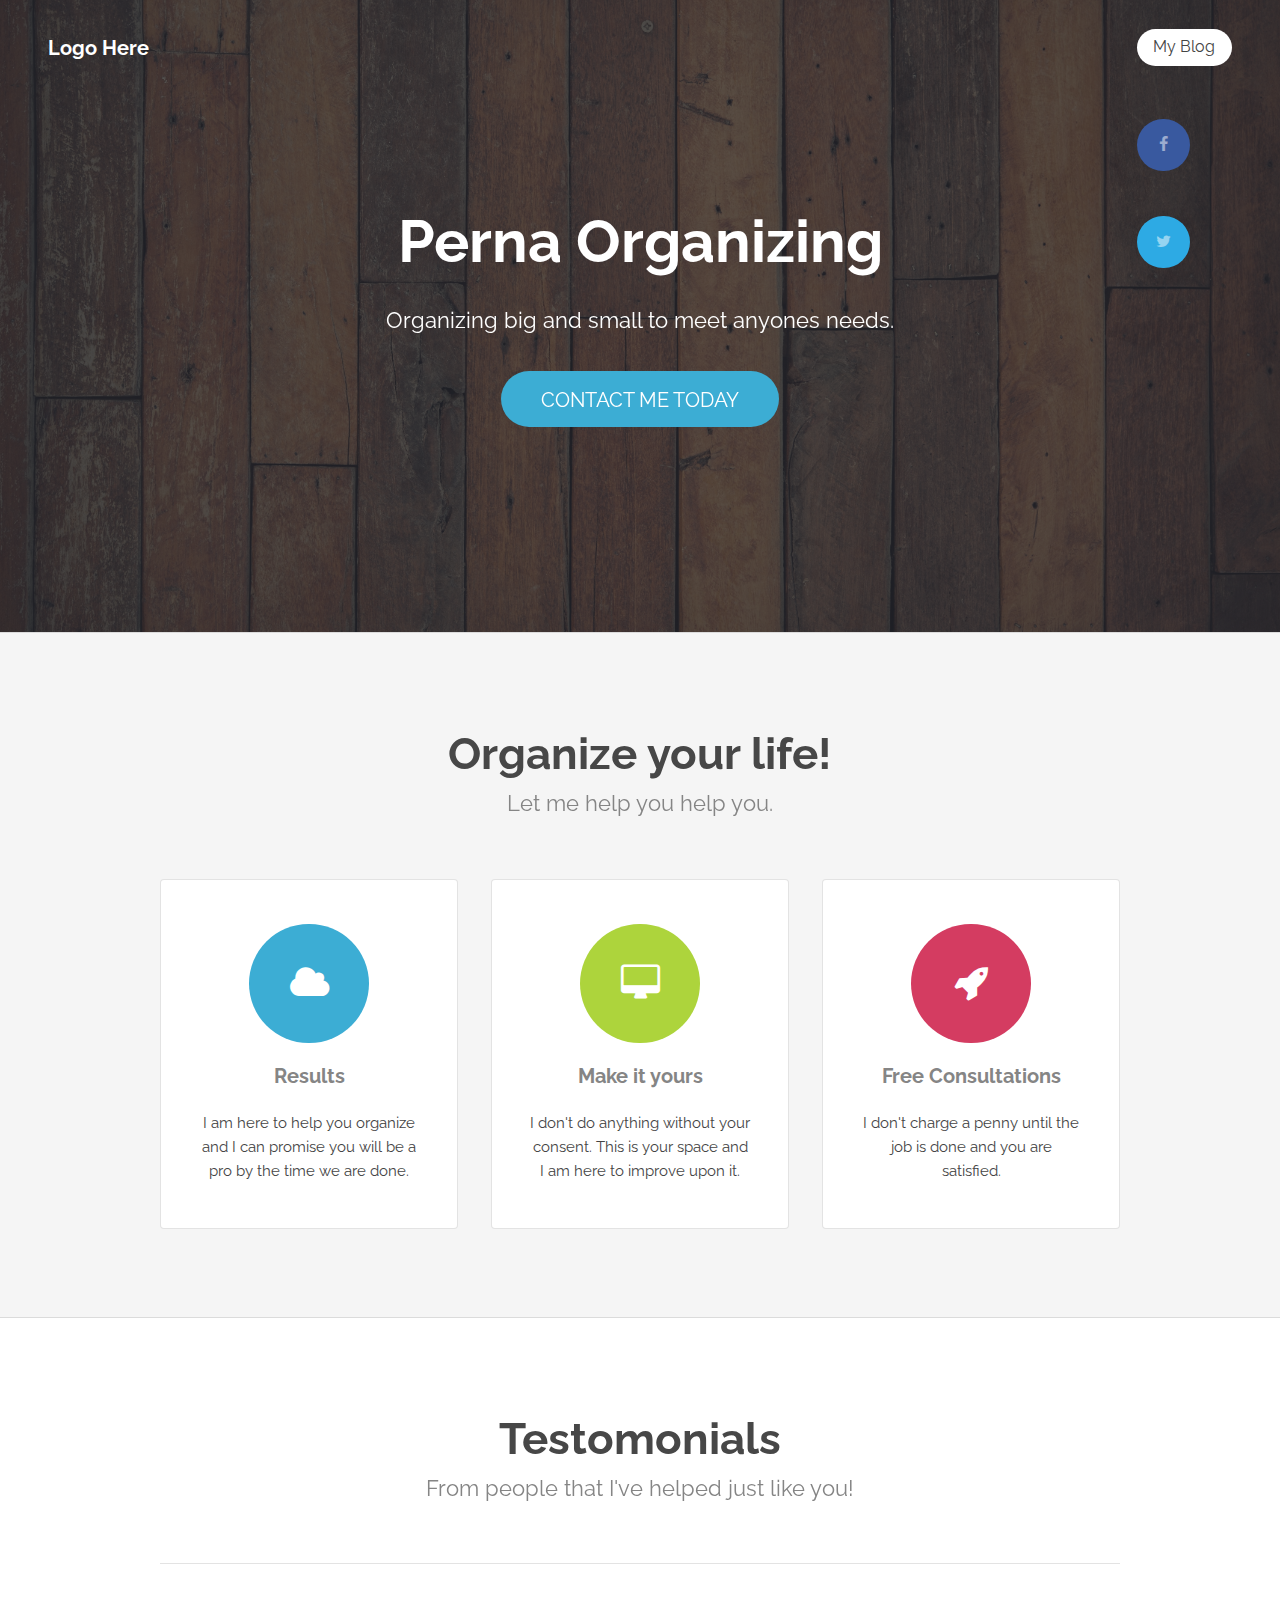
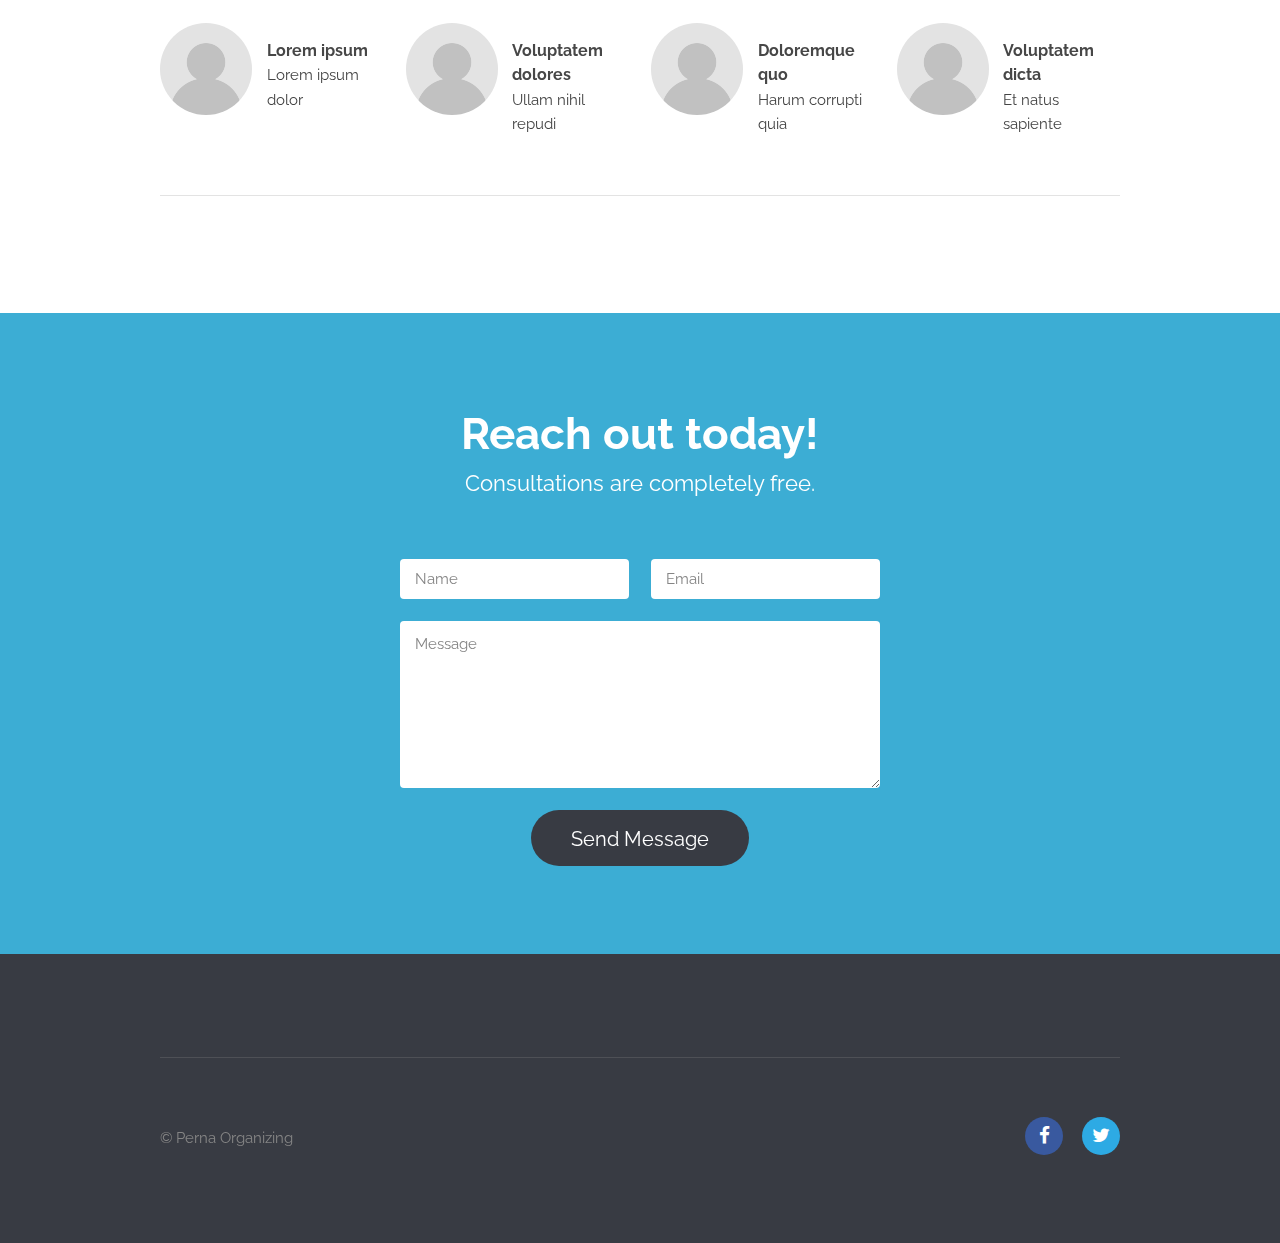
<file: index.html>
<!DOCTYPE html>
<!--
	Transit by TEMPLATED
	templated.co @templatedco
	Released for free under the Creative Commons Attribution 3.0 license (templated.co/license)
-->
<html lang="en">
	<head>
		<meta charset="UTF-8">
		<title>Perna Organizing</title>
		<meta http-equiv="content-type" content="text/html; charset=utf-8" />
		<meta name="description" content="" />
		<meta name="keywords" content="" />
		<!--[if lte IE 8]><script src="js/html5shiv.js"></script><![endif]-->
		<script src="js/jquery.min.js"></script>
		<script src="js/skel.min.js"></script>
		<script src="js/skel-layers.min.js"></script>
		<script src="js/init.js"></script>
		<noscript>
			<link rel="stylesheet" href="css/skel.css" />
			<link rel="stylesheet" href="css/style.css" />
			<link rel="stylesheet" href="css/style-xlarge.css" />
		</noscript>
	</head>
	<body class="landing">

		<!-- Header -->
			<header id="header">
				<h1><a href="index.html">Logo Here</a></h1>
				<nav id="nav">
					<ul>
						<li><a href="#" class="button special">My Blog</a></li>
					</ul>
					<ul>
						<li>
							<a class="icon rounded fa-facebook"><span class="label">Facebook</span></a>
						</li>
					</ul>
					<ul>
						<li>
							<a class="icon rounded fa-twitter"><span class="label">Twitter</span></a>
						</li>
					</ul>

				</nav>
			</header>

		<!-- Banner -->
			<section id="banner">
				<h2>Perna Organizing</h2>
				<p>Organizing big and small to meet anyones needs.</p>
				<ul class="actions">
					<li>
						<a href="#" class="button big">CONTACT ME TODAY</a>
					</li>
				</ul>
			</section>

		<!-- One -->
			<section id="one" class="wrapper style1 special">
				<div class="container">
					<header class="major">
						<h2>Organize your life!</h2>
						<p>Let me help you help you.</p>
					</header>
					<div class="row 150%">
						<div class="4u 12u$(medium)">
							<section class="box">
								<i class="icon big rounded color1 fa-cloud"></i>
								<h3>Results</h3>
								<p>I am here to help you organize and I can promise you will be a pro by the time we are done.</p>
							</section>
						</div>
						<div class="4u 12u$(medium)">
							<section class="box">
								<i class="icon big rounded color9 fa-desktop"></i>
								<h3>Make it yours</h3>
								<p>I don't do anything without your consent. This is your space and I am here to improve upon it.</p>
							</section>
						</div>
						<div class="4u$ 12u$(medium)">
							<section class="box">
								<i class="icon big rounded color6 fa-rocket"></i>
								<h3>Free Consultations</h3>
								<p>I don't charge a penny until the job is done and you are satisfied.</p>
							</section>
						</div>
					</div>
				</div>
			</section>

		<!-- Two -->
			<section id="two" class="wrapper style2 special">
				<div class="container">
					<header class="major">
						<h2>Testomonials</h2>
						<p>From people that I've helped just like you!</p>
					</header>
					<section class="profiles">
						<div class="row">
							<section class="3u 6u(medium) 12u$(xsmall) profile">
								<img src="images/profile_placeholder.gif" alt="" />
								<h4>Lorem ipsum</h4>
								<p>Lorem ipsum dolor</p>
							</section>
							<section class="3u 6u$(medium) 12u$(xsmall) profile">
								<img src="images/profile_placeholder.gif" alt="" />
								<h4>Voluptatem dolores</h4>
								<p>Ullam nihil repudi</p>
							</section>
							<section class="3u 6u(medium) 12u$(xsmall) profile">
								<img src="images/profile_placeholder.gif" alt="" />
								<h4>Doloremque quo</h4>
								<p>Harum corrupti quia</p>
							</section>
							<section class="3u$ 6u$(medium) 12u$(xsmall) profile">
								<img src="images/profile_placeholder.gif" alt="" />
								<h4>Voluptatem dicta</h4>
								<p>Et natus sapiente</p>
							</section>
						</div>
					</section>
				</div>
			</section>

		<!-- Three -->
			<section id="three" class="wrapper style3 special">
				<div class="container">
					<header class="major">
						<h2>Reach out today!</h2>
						<p>Consultations are completely free.</p>
					</header>
				</div>
				<div class="container 50%">
					<form action="#" method="post">
						<div class="row uniform">
							<div class="6u 12u$(small)">
								<input name="name" id="name" value="" placeholder="Name" type="text">
							</div>
							<div class="6u$ 12u$(small)">
								<input name="email" id="email" value="" placeholder="Email" type="email">
							</div>
							<div class="12u$">
								<textarea name="message" id="message" placeholder="Message" rows="6"></textarea>
							</div>
							<div class="12u$">
								<ul class="actions">
									<li><input value="Send Message" class="special big" type="submit"></li>
								</ul>
							</div>
						</div>
					</form>
				</div>
			</section>

		<!-- Footer -->
			<footer id="footer">
				<div class="container">
					<section class="links">
					</section>
					<div class="row">
						<div class="8u 12u$(medium)">
							<ul class="copyright">
								<li>&copy; Perna Organizing</li>
							</ul>
						</div>
						<div class="4u$ 12u$(medium)">
							<ul class="icons">
								<li>
									<a class="icon rounded fa-facebook"><span class="label">Facebook</span></a>
								</li>
								<li>
									<a class="icon rounded fa-twitter"><span class="label">Twitter</span></a>
								</li>
							</ul>
						</div>
					</div>
				</div>
			</footer>

	</body>
</html>
</file>
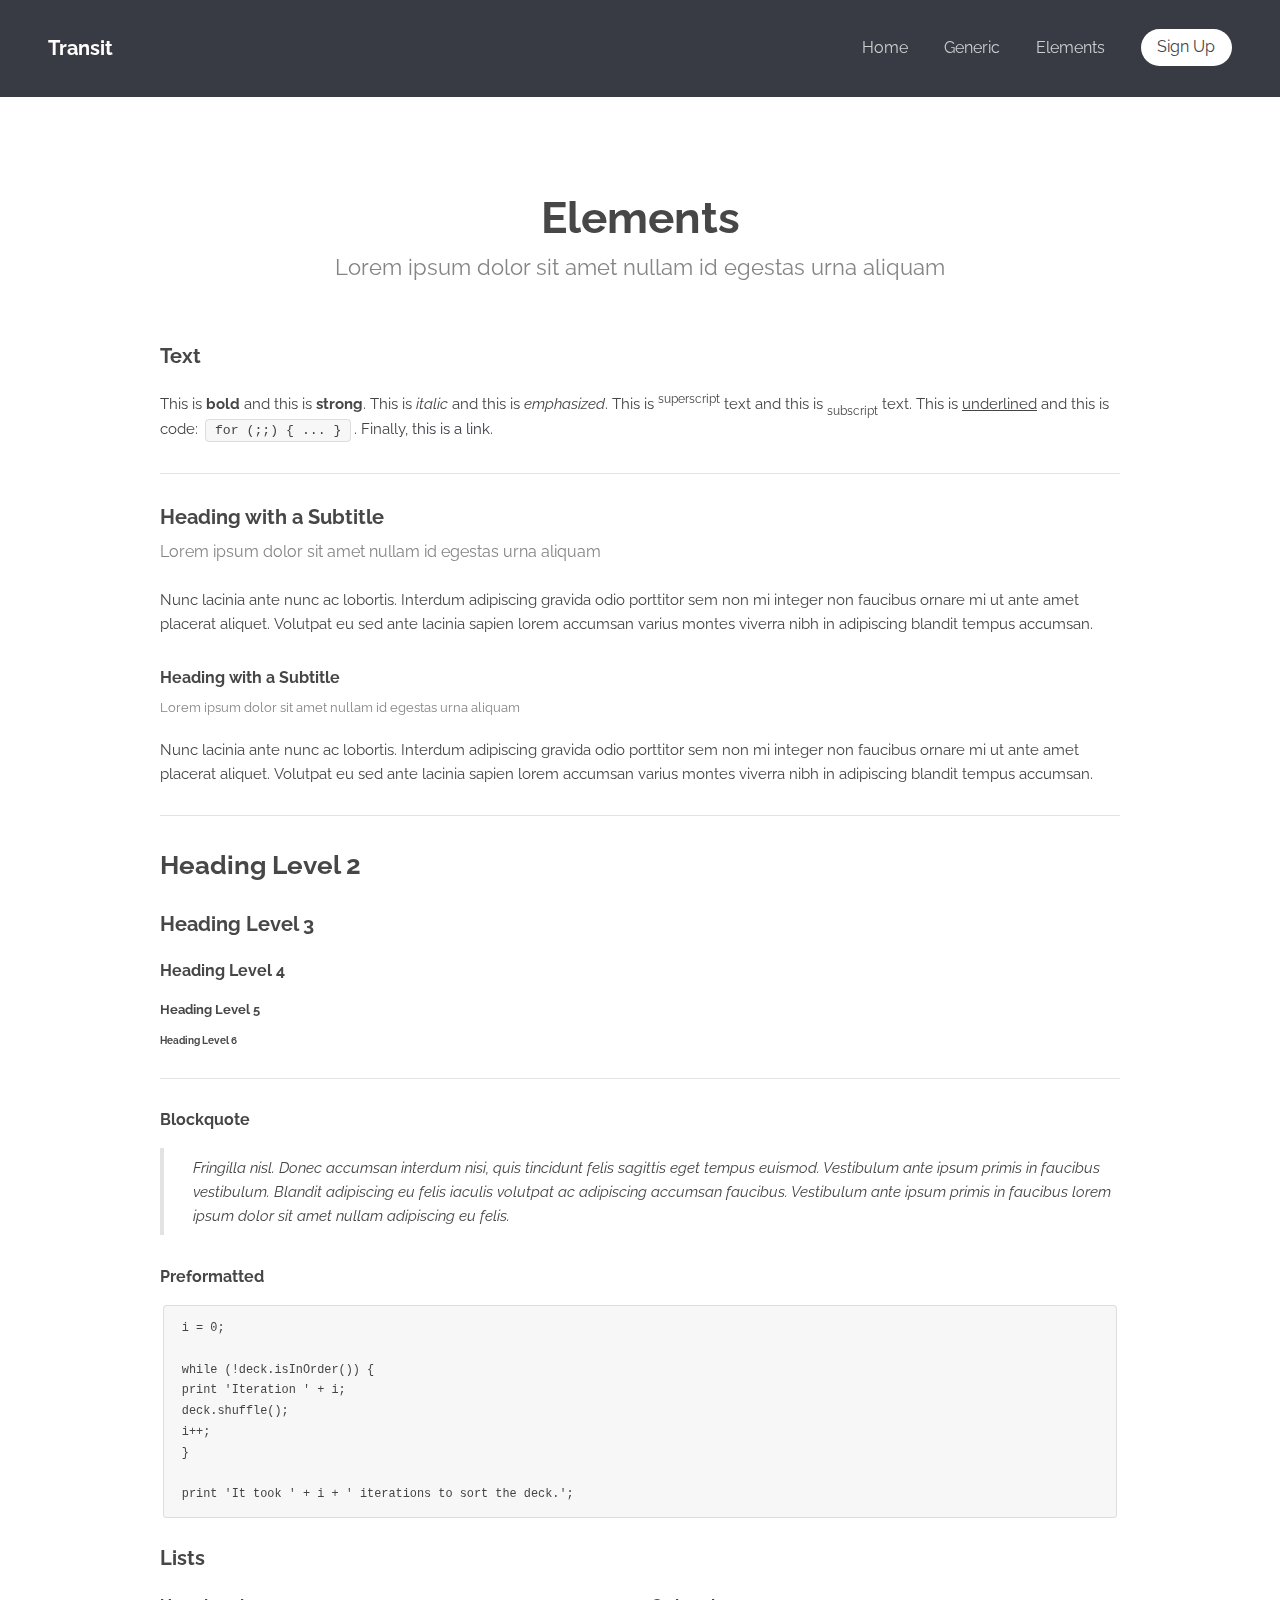
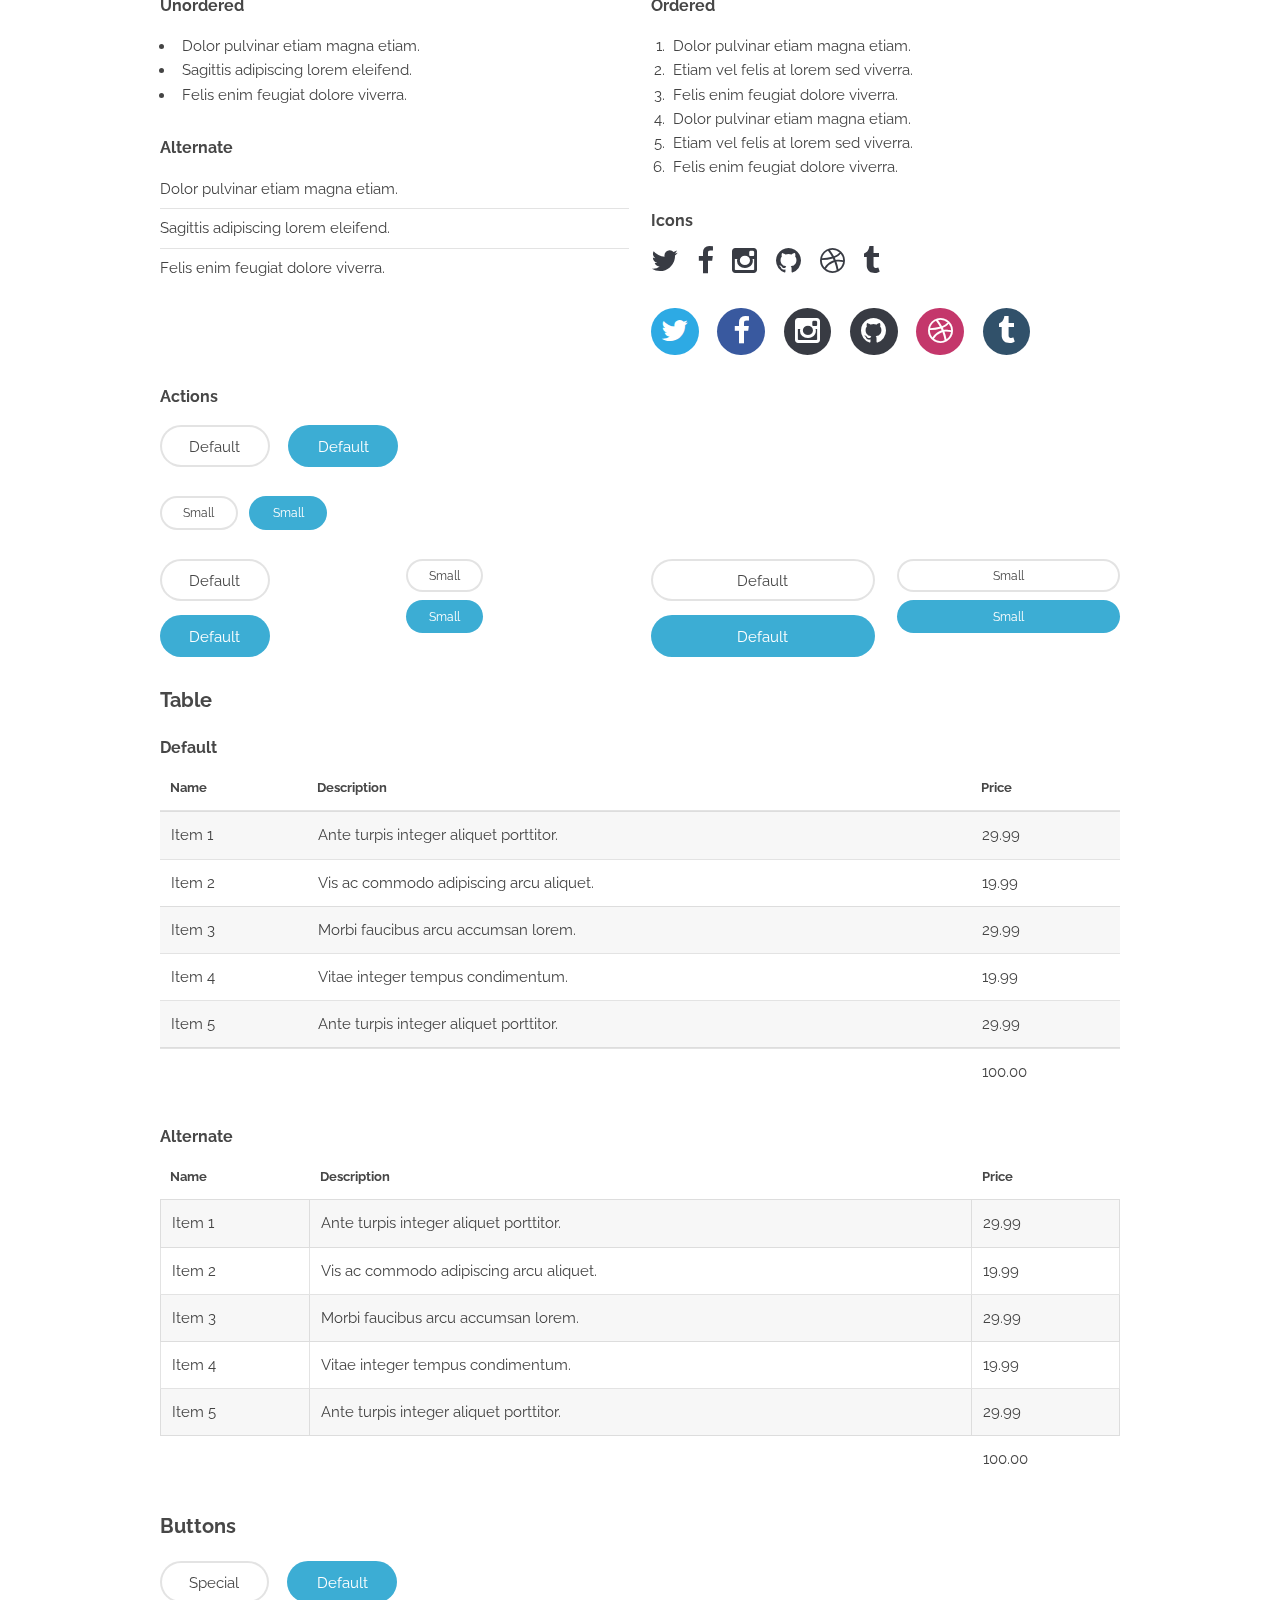
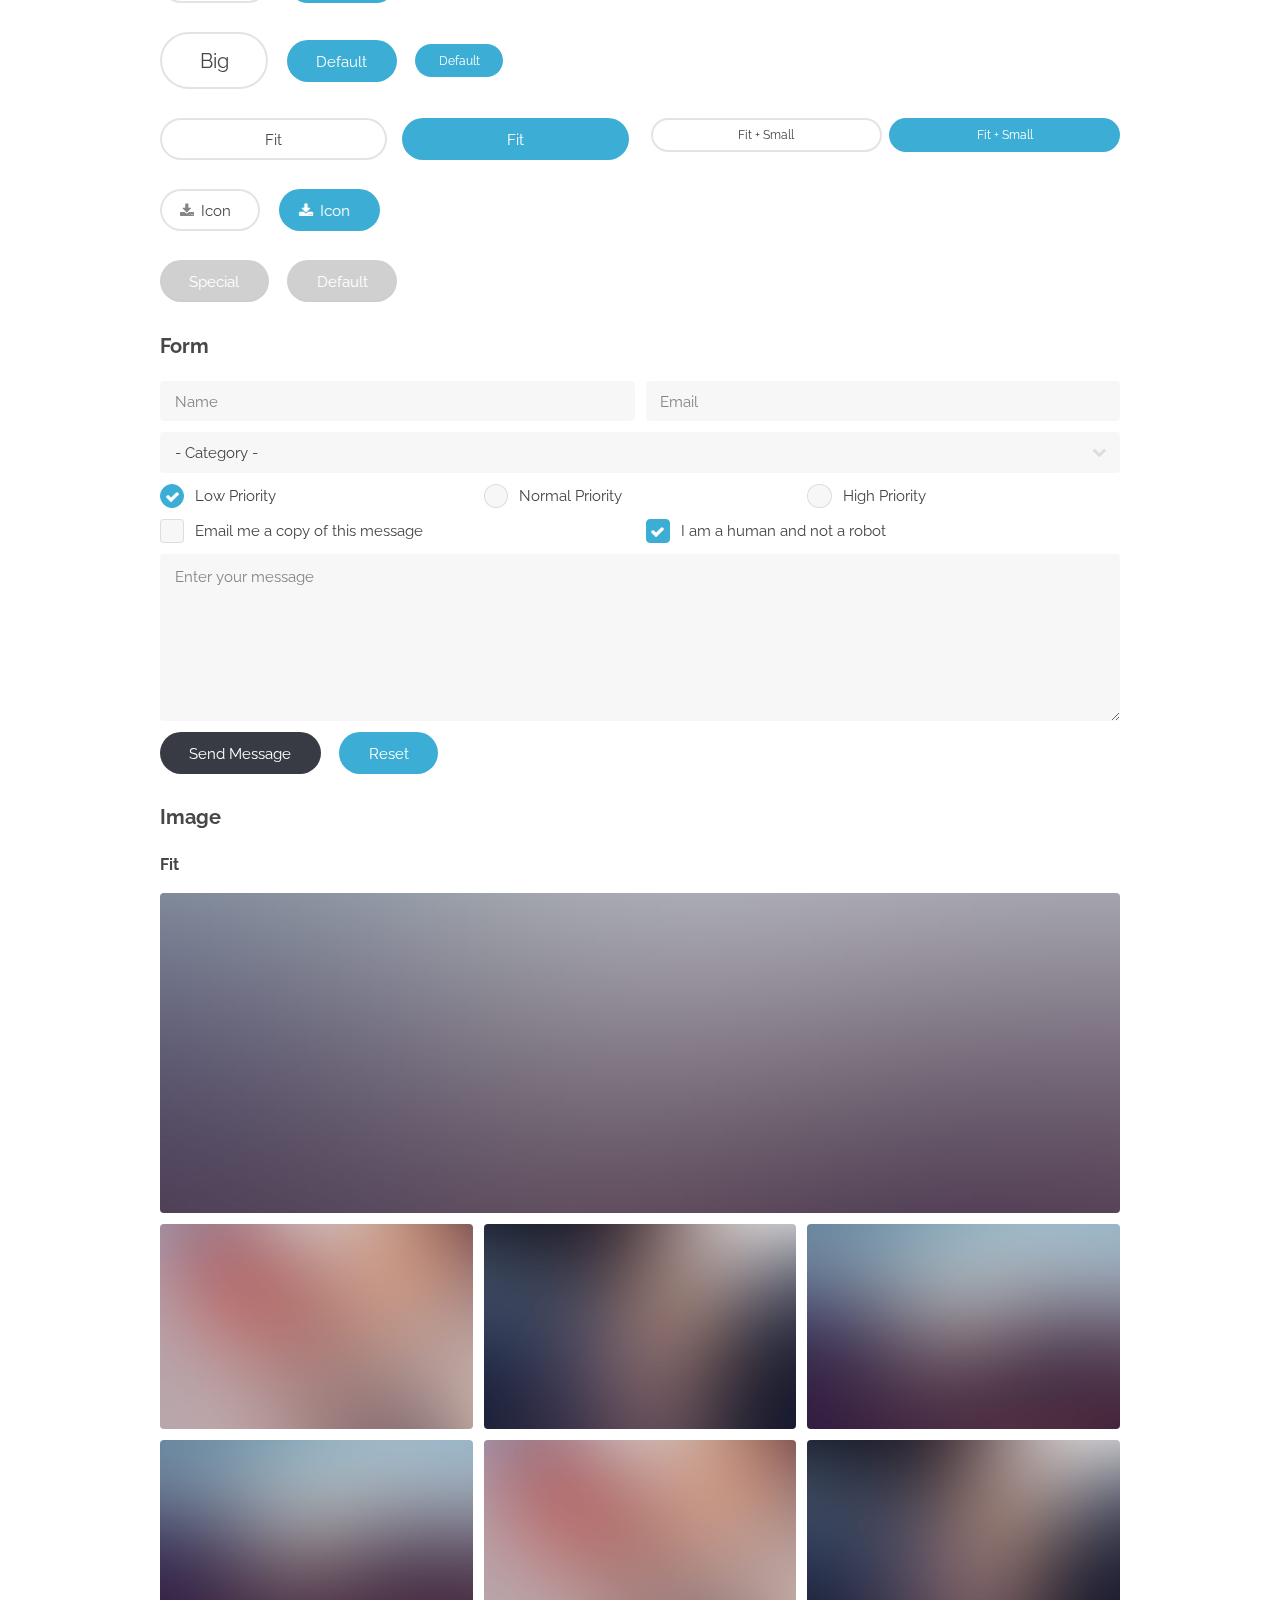
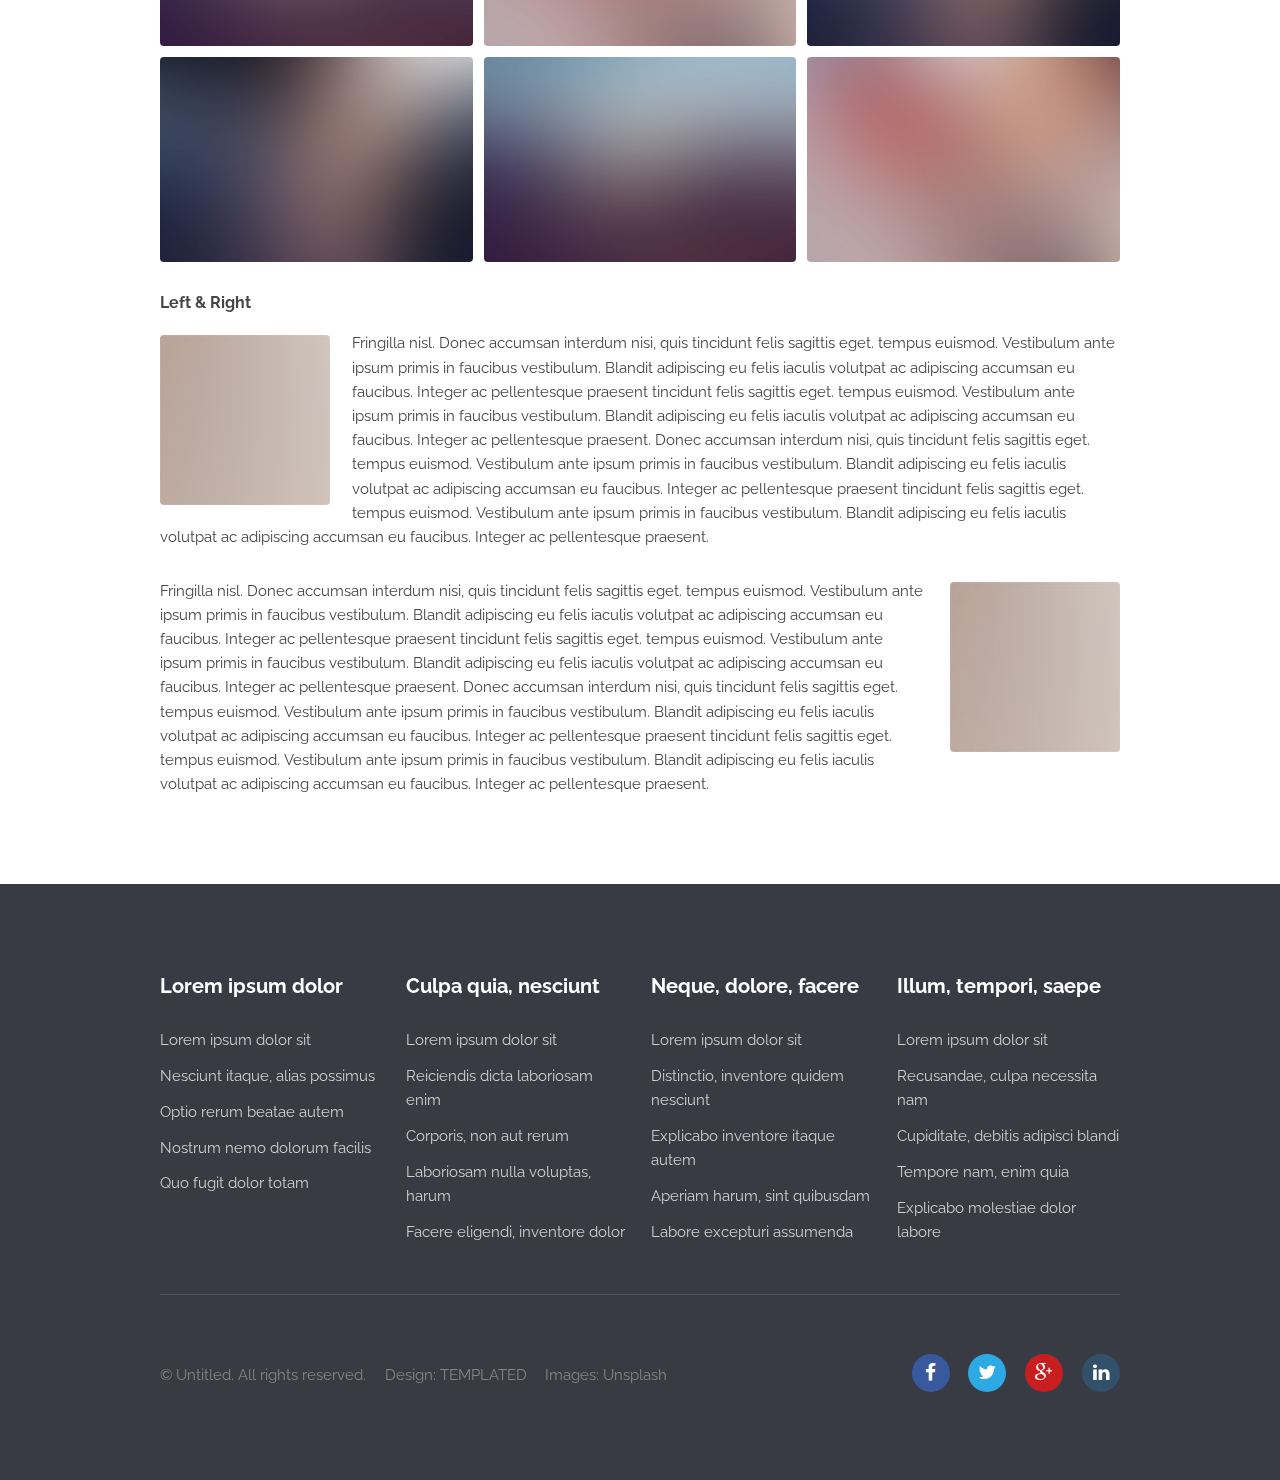
<file: elements.html>
<!DOCTYPE html>
<!--
	Transit by TEMPLATED
	templated.co @templatedco
	Released for free under the Creative Commons Attribution 3.0 license (templated.co/license)
-->
<html lang="en">
	<head>
		<meta charset="UTF-8">
		<title>Elements - Transit by TEMPLATED</title>
		<meta http-equiv="content-type" content="text/html; charset=utf-8" />
		<meta name="description" content="" />
		<meta name="keywords" content="" />
		<!--[if lte IE 8]><script src="js/html5shiv.js"></script><![endif]-->
		<script src="js/jquery.min.js"></script>
		<script src="js/skel.min.js"></script>
		<script src="js/skel-layers.min.js"></script>
		<script src="js/init.js"></script>
		<noscript>
			<link rel="stylesheet" href="css/skel.css" />
			<link rel="stylesheet" href="css/style.css" />
			<link rel="stylesheet" href="css/style-xlarge.css" />
		</noscript>
	</head>
	<body>

		<!-- Header -->
			<header id="header">
				<h1><a href="index.html">Transit</a></h1>
				<nav id="nav">
					<ul>
						<li><a href="index.html">Home</a></li>
						<li><a href="generic.html">Generic</a></li>
						<li><a href="elements.html">Elements</a></li>
						<li><a href="#" class="button special">Sign Up</a></li>
					</ul>
				</nav>
			</header>

		<!-- Main -->
			<section id="main" class="wrapper">
				<div class="container">

					<header class="major">
						<h2>Elements</h2>
						<p>Lorem ipsum dolor sit amet nullam id egestas urna aliquam</p>
					</header>

					<!-- Text -->
						<section>
							<h3>Text</h3>
							<p>This is <b>bold</b> and this is <strong>strong</strong>. This is <i>italic</i> and this is <em>emphasized</em>.
							This is <sup>superscript</sup> text and this is <sub>subscript</sub> text.
							This is <u>underlined</u> and this is code: <code>for (;;) { ... }</code>. Finally, <a href="#">this is a link</a>.</p>

							<hr />

							<header>
								<h3>Heading with a Subtitle</h3>
								<p>Lorem ipsum dolor sit amet nullam id egestas urna aliquam</p>
							</header>
							<p>Nunc lacinia ante nunc ac lobortis. Interdum adipiscing gravida odio porttitor sem non mi integer non faucibus ornare mi ut ante amet placerat aliquet. Volutpat eu sed ante lacinia sapien lorem accumsan varius montes viverra nibh in adipiscing blandit tempus accumsan.</p>
							<header>
								<h4>Heading with a Subtitle</h4>
								<p>Lorem ipsum dolor sit amet nullam id egestas urna aliquam</p>
							</header>
							<p>Nunc lacinia ante nunc ac lobortis. Interdum adipiscing gravida odio porttitor sem non mi integer non faucibus ornare mi ut ante amet placerat aliquet. Volutpat eu sed ante lacinia sapien lorem accumsan varius montes viverra nibh in adipiscing blandit tempus accumsan.</p>

							<hr />

							<h2>Heading Level 2</h2>
							<h3>Heading Level 3</h3>
							<h4>Heading Level 4</h4>
							<h5>Heading Level 5</h5>
							<h6>Heading Level 6</h6>

							<hr />

							<h4>Blockquote</h4>
							<blockquote>Fringilla nisl. Donec accumsan interdum nisi, quis tincidunt felis sagittis eget tempus euismod. Vestibulum ante ipsum primis in faucibus vestibulum. Blandit adipiscing eu felis iaculis volutpat ac adipiscing accumsan faucibus. Vestibulum ante ipsum primis in faucibus lorem ipsum dolor sit amet nullam adipiscing eu felis.</blockquote>

							<h4>Preformatted</h4>
							<pre><code>i = 0;

while (!deck.isInOrder()) {
print 'Iteration ' + i;
deck.shuffle();
i++;
}

print 'It took ' + i + ' iterations to sort the deck.';</code></pre>
						</section>

					<!-- Lists -->
						<section>
							<h3>Lists</h3>
							<div class="row">
								<div class="6u 12u(3)">

									<h4>Unordered</h4>
									<ul>
										<li>Dolor pulvinar etiam magna etiam.</li>
										<li>Sagittis adipiscing lorem eleifend.</li>
										<li>Felis enim feugiat dolore viverra.</li>
									</ul>

									<h4>Alternate</h4>
									<ul class="alt">
										<li>Dolor pulvinar etiam magna etiam.</li>
										<li>Sagittis adipiscing lorem eleifend.</li>
										<li>Felis enim feugiat dolore viverra.</li>
									</ul>

								</div>
								<div class="6u 12u(3)">

									<h4>Ordered</h4>
									<ol>
										<li>Dolor pulvinar etiam magna etiam.</li>
										<li>Etiam vel felis at lorem sed viverra.</li>
										<li>Felis enim feugiat dolore viverra.</li>
										<li>Dolor pulvinar etiam magna etiam.</li>
										<li>Etiam vel felis at lorem sed viverra.</li>
										<li>Felis enim feugiat dolore viverra.</li>
									</ol>

									<h4>Icons</h4>
									<ul class="icons">
										<li><a href="#" class="icon fa-twitter"><span class="label">Twitter</span></a></li>
										<li><a href="#" class="icon fa-facebook"><span class="label">Facebook</span></a></li>
										<li><a href="#" class="icon fa-instagram"><span class="label">Instagram</span></a></li>
										<li><a href="#" class="icon fa-github"><span class="label">Github</span></a></li>
										<li><a href="#" class="icon fa-dribbble"><span class="label">Dribbble</span></a></li>
										<li><a href="#" class="icon fa-tumblr"><span class="label">Tumblr</span></a></li>
									</ul>
									<ul class="icons">
										<li><a href="#" class="icon rounded fa-twitter"><span class="label">Twitter</span></a></li>
										<li><a href="#" class="icon rounded fa-facebook"><span class="label">Facebook</span></a></li>
										<li><a href="#" class="icon rounded fa-instagram"><span class="label">Instagram</span></a></li>
										<li><a href="#" class="icon rounded fa-github"><span class="label">Github</span></a></li>
										<li><a href="#" class="icon rounded fa-dribbble"><span class="label">Dribbble</span></a></li>
										<li><a href="#" class="icon rounded fa-tumblr"><span class="label">Tumblr</span></a></li>
									</ul>

								</div>
							</div>

							<h4>Actions</h4>
							<ul class="actions">
								<li><a href="#" class="button alt">Default</a></li>
								<li><a href="#" class="button">Default</a></li>
							</ul>
							<ul class="actions small">
								<li><a href="#" class="button alt small">Small</a></li>
								<li><a href="#" class="button small">Small</a></li>
							</ul>
							<div class="row">
								<div class="3u 6u(2) 12u$(3)">
									<ul class="actions vertical">
										<li><a href="#" class="button alt">Default</a></li>
										<li><a href="#" class="button">Default</a></li>
									</ul>
								</div>
								<div class="3u 6u$(2) 12u$(3)">
									<ul class="actions vertical small">
										<li><a href="#" class="button alt small">Small</a></li>
										<li><a href="#" class="button small">Small</a></li>
									</ul>
								</div>
								<div class="3u 6u(2) 12u$(3)">
									<ul class="actions vertical">
										<li><a href="#" class="button alt fit">Default</a></li>
										<li><a href="#" class="button fit">Default</a></li>
									</ul>
								</div>
								<div class="3u 6u$(2) 12u$(3)">
									<ul class="actions vertical small">
										<li><a href="#" class="button alt small fit">Small</a></li>
										<li><a href="#" class="button small fit">Small</a></li>
									</ul>
								</div>
							</div>
						</section>

					<!-- Table -->
						<section>
							<h3>Table</h3>
							<h4>Default</h4>
							<div class="table-wrapper">
								<table>
									<thead>
										<tr>
											<th>Name</th>
											<th>Description</th>
											<th>Price</th>
										</tr>
									</thead>
									<tbody>
										<tr>
											<td>Item 1</td>
											<td>Ante turpis integer aliquet porttitor.</td>
											<td>29.99</td>
										</tr>
										<tr>
											<td>Item 2</td>
											<td>Vis ac commodo adipiscing arcu aliquet.</td>
											<td>19.99</td>
										</tr>
										<tr>
											<td>Item 3</td>
											<td> Morbi faucibus arcu accumsan lorem.</td>
											<td>29.99</td>
										</tr>
										<tr>
											<td>Item 4</td>
											<td>Vitae integer tempus condimentum.</td>
											<td>19.99</td>
										</tr>
										<tr>
											<td>Item 5</td>
											<td>Ante turpis integer aliquet porttitor.</td>
											<td>29.99</td>
										</tr>
									</tbody>
									<tfoot>
										<tr>
											<td colspan="2"></td>
											<td>100.00</td>
										</tr>
									</tfoot>
								</table>
							</div>
							<h4>Alternate</h4>
							<div class="table-wrapper">
								<table class="alt">
									<thead>
										<tr>
											<th>Name</th>
											<th>Description</th>
											<th>Price</th>
										</tr>
									</thead>
									<tbody>
										<tr>
											<td>Item 1</td>
											<td>Ante turpis integer aliquet porttitor.</td>
											<td>29.99</td>
										</tr>
										<tr>
											<td>Item 2</td>
											<td>Vis ac commodo adipiscing arcu aliquet.</td>
											<td>19.99</td>
										</tr>
										<tr>
											<td>Item 3</td>
											<td> Morbi faucibus arcu accumsan lorem.</td>
											<td>29.99</td>
										</tr>
										<tr>
											<td>Item 4</td>
											<td>Vitae integer tempus condimentum.</td>
											<td>19.99</td>
										</tr>
										<tr>
											<td>Item 5</td>
											<td>Ante turpis integer aliquet porttitor.</td>
											<td>29.99</td>
										</tr>
									</tbody>
									<tfoot>
										<tr>
											<td colspan="2"></td>
											<td>100.00</td>
										</tr>
									</tfoot>
								</table>
							</div>
						</section>

					<!-- Buttons -->
						<section>
							<h3>Buttons</h3>
							<ul class="actions">
								<li><a href="#" class="button alt">Special</a></li>
								<li><a href="#" class="button">Default</a></li>
							</ul>
							<ul class="actions">
								<li><a href="#" class="button alt big">Big</a></li>
								<li><a href="#" class="button">Default</a></li>
								<li><a href="#" class="button small">Default</a></li>
							</ul>
							<div class="row">
								<div class="6u 12u$(3)">
									<ul class="actions fit">
										<li><a href="#" class="button alt fit">Fit</a></li>
										<li><a href="#" class="button fit">Fit</a></li>
									</ul>
								</div>
								<div class="6u$ 12u$(3)">
									<ul class="actions fit small">
										<li><a href="#" class="button alt fit small">Fit + Small</a></li>
										<li><a href="#" class="button fit small">Fit + Small</a></li>
									</ul>
								</div>
							</div>
							<ul class="actions">
								<li><a href="#" class="button alt icon fa-download">Icon</a></li>
								<li><a href="#" class="button icon fa-download">Icon</a></li>
							</ul>
							<ul class="actions">
								<li><span class="button alt disabled">Special</span></li>
								<li><span class="button disabled">Default</span></li>
							</ul>
						</section>

					<!-- Form -->
						<section>
							<h3>Form</h3>
							<form method="post" action="#">
								<div class="row uniform 50%">
									<div class="6u 12u$(4)">
										<input type="text" name="name" id="name" value="" placeholder="Name" />
									</div>
									<div class="6u$ 12u$(4)">
										<input type="email" name="email" id="email" value="" placeholder="Email" />
									</div>
									<div class="12u$">
										<div class="select-wrapper">
											<select name="category" id="category">
												<option value="">- Category -</option>
												<option value="1">Manufacturing</option>
												<option value="1">Shipping</option>
												<option value="1">Administration</option>
												<option value="1">Human Resources</option>
											</select>
										</div>
									</div>
									<div class="4u 12u$(3)">
										<input type="radio" id="priority-low" name="priority" checked>
										<label for="priority-low">Low Priority</label>
									</div>
									<div class="4u 12u$(3)">
										<input type="radio" id="priority-normal" name="priority">
										<label for="priority-normal">Normal Priority</label>
									</div>
									<div class="4u$ 12u$(3)">
										<input type="radio" id="priority-high" name="priority">
										<label for="priority-high">High Priority</label>
									</div>
									<div class="6u 12u$(3)">
										<input type="checkbox" id="copy" name="copy">
										<label for="copy">Email me a copy of this message</label>
									</div>
									<div class="6u$ 12u$(3)">
										<input type="checkbox" id="human" name="human" checked>
										<label for="human">I am a human and not a robot</label>
									</div>
									<div class="12u$">
										<textarea name="message" id="message" placeholder="Enter your message" rows="6"></textarea>
									</div>
									<div class="12u$">
										<ul class="actions">
											<li><input type="submit" value="Send Message" class="special" /></li>
											<li><input type="reset" value="Reset" /></li>
										</ul>
									</div>
								</div>
							</form>
						</section>

					<!-- Image -->
						<section>
							<h3>Image</h3>
							<h4>Fit</h4>
							<div class="box alt">
								<div class="row 50% uniform">
									<div class="12u$"><span class="image fit"><img src="images/pic07.jpg" alt="" /></span></div>
									<div class="4u"><span class="image fit"><img src="images/pic02.jpg" alt="" /></span></div>
									<div class="4u"><span class="image fit"><img src="images/pic03.jpg" alt="" /></span></div>
									<div class="4u$"><span class="image fit"><img src="images/pic04.jpg" alt="" /></span></div>
									<div class="4u"><span class="image fit"><img src="images/pic04.jpg" alt="" /></span></div>
									<div class="4u"><span class="image fit"><img src="images/pic02.jpg" alt="" /></span></div>
									<div class="4u$"><span class="image fit"><img src="images/pic03.jpg" alt="" /></span></div>
									<div class="4u"><span class="image fit"><img src="images/pic03.jpg" alt="" /></span></div>
									<div class="4u"><span class="image fit"><img src="images/pic04.jpg" alt="" /></span></div>
									<div class="4u$"><span class="image fit"><img src="images/pic02.jpg" alt="" /></span></div>
								</div>
							</div>

							<h4>Left &amp; Right</h4>
							<p><span class="image left"><img src="images/pic08.jpg" alt="" /></span>Fringilla nisl. Donec accumsan interdum nisi, quis tincidunt felis sagittis eget. tempus euismod. Vestibulum ante ipsum primis in faucibus vestibulum. Blandit adipiscing eu felis iaculis volutpat ac adipiscing accumsan eu faucibus. Integer ac pellentesque praesent tincidunt felis sagittis eget. tempus euismod. Vestibulum ante ipsum primis in faucibus vestibulum. Blandit adipiscing eu felis iaculis volutpat ac adipiscing accumsan eu faucibus. Integer ac pellentesque praesent. Donec accumsan interdum nisi, quis tincidunt felis sagittis eget. tempus euismod. Vestibulum ante ipsum primis in faucibus vestibulum. Blandit adipiscing eu felis iaculis volutpat ac adipiscing accumsan eu faucibus. Integer ac pellentesque praesent tincidunt felis sagittis eget. tempus euismod. Vestibulum ante ipsum primis in faucibus vestibulum. Blandit adipiscing eu felis iaculis volutpat ac adipiscing accumsan eu faucibus. Integer ac pellentesque praesent.</p>
							<p><span class="image right"><img src="images/pic08.jpg" alt="" /></span>Fringilla nisl. Donec accumsan interdum nisi, quis tincidunt felis sagittis eget. tempus euismod. Vestibulum ante ipsum primis in faucibus vestibulum. Blandit adipiscing eu felis iaculis volutpat ac adipiscing accumsan eu faucibus. Integer ac pellentesque praesent tincidunt felis sagittis eget. tempus euismod. Vestibulum ante ipsum primis in faucibus vestibulum. Blandit adipiscing eu felis iaculis volutpat ac adipiscing accumsan eu faucibus. Integer ac pellentesque praesent. Donec accumsan interdum nisi, quis tincidunt felis sagittis eget. tempus euismod. Vestibulum ante ipsum primis in faucibus vestibulum. Blandit adipiscing eu felis iaculis volutpat ac adipiscing accumsan eu faucibus. Integer ac pellentesque praesent tincidunt felis sagittis eget. tempus euismod. Vestibulum ante ipsum primis in faucibus vestibulum. Blandit adipiscing eu felis iaculis volutpat ac adipiscing accumsan eu faucibus. Integer ac pellentesque praesent.</p>
						</section>

				</div>
			</section>

		<!-- Footer -->
			<footer id="footer">
				<div class="container">
					<section class="links">
						<div class="row">
							<section class="3u 6u(medium) 12u$(small)">
								<h3>Lorem ipsum dolor</h3>
								<ul class="unstyled">
									<li><a href="#">Lorem ipsum dolor sit</a></li>
									<li><a href="#">Nesciunt itaque, alias possimus</a></li>
									<li><a href="#">Optio rerum beatae autem</a></li>
									<li><a href="#">Nostrum nemo dolorum facilis</a></li>
									<li><a href="#">Quo fugit dolor totam</a></li>
								</ul>
							</section>
							<section class="3u 6u$(medium) 12u$(small)">
								<h3>Culpa quia, nesciunt</h3>
								<ul class="unstyled">
									<li><a href="#">Lorem ipsum dolor sit</a></li>
									<li><a href="#">Reiciendis dicta laboriosam enim</a></li>
									<li><a href="#">Corporis, non aut rerum</a></li>
									<li><a href="#">Laboriosam nulla voluptas, harum</a></li>
									<li><a href="#">Facere eligendi, inventore dolor</a></li>
								</ul>
							</section>
							<section class="3u 6u(medium) 12u$(small)">
								<h3>Neque, dolore, facere</h3>
								<ul class="unstyled">
									<li><a href="#">Lorem ipsum dolor sit</a></li>
									<li><a href="#">Distinctio, inventore quidem nesciunt</a></li>
									<li><a href="#">Explicabo inventore itaque autem</a></li>
									<li><a href="#">Aperiam harum, sint quibusdam</a></li>
									<li><a href="#">Labore excepturi assumenda</a></li>
								</ul>
							</section>
							<section class="3u$ 6u$(medium) 12u$(small)">
								<h3>Illum, tempori, saepe</h3>
								<ul class="unstyled">
									<li><a href="#">Lorem ipsum dolor sit</a></li>
									<li><a href="#">Recusandae, culpa necessita nam</a></li>
									<li><a href="#">Cupiditate, debitis adipisci blandi</a></li>
									<li><a href="#">Tempore nam, enim quia</a></li>
									<li><a href="#">Explicabo molestiae dolor labore</a></li>
								</ul>
							</section>
						</div>
					</section>
					<div class="row">
						<div class="8u 12u$(medium)">
							<ul class="copyright">
								<li>&copy; Untitled. All rights reserved.</li>
								<li>Design: <a href="http://templated.co">TEMPLATED</a></li>
								<li>Images: <a href="http://unsplash.com">Unsplash</a></li>
							</ul>
						</div>
						<div class="4u$ 12u$(medium)">
							<ul class="icons">
								<li>
									<a class="icon rounded fa-facebook"><span class="label">Facebook</span></a>
								</li>
								<li>
									<a class="icon rounded fa-twitter"><span class="label">Twitter</span></a>
								</li>
								<li>
									<a class="icon rounded fa-google-plus"><span class="label">Google+</span></a>
								</li>
								<li>
									<a class="icon rounded fa-linkedin"><span class="label">LinkedIn</span></a>
								</li>
							</ul>
						</div>
					</div>
				</div>
			</footer>

	</body>
</html>
</file>
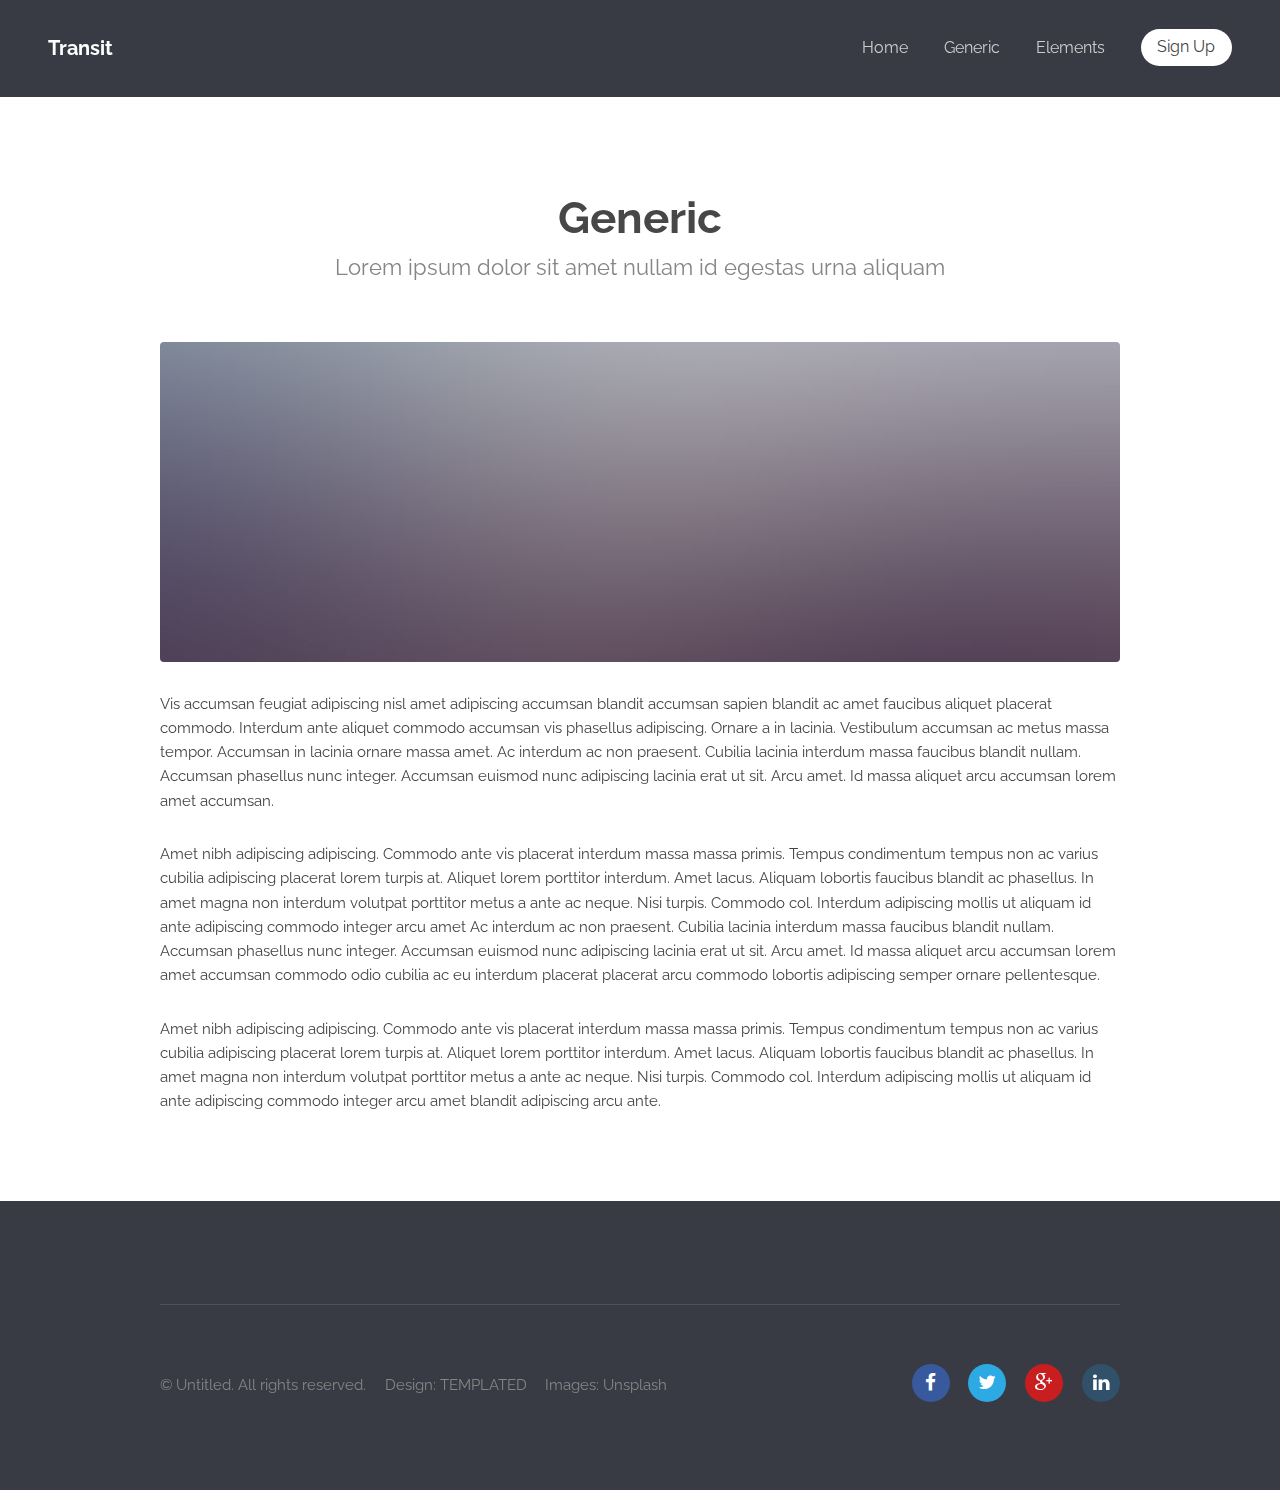
<file: generic.html>
<!DOCTYPE html>
<!--
	Transit by TEMPLATED
	templated.co @templatedco
	Released for free under the Creative Commons Attribution 3.0 license (templated.co/license)
-->
<html lang="en">
	<head>
		<meta charset="UTF-8">
		<title>Generic - Transit by TEMPLATED</title>
		<meta http-equiv="content-type" content="text/html; charset=utf-8" />
		<meta name="description" content="" />
		<meta name="keywords" content="" />
		<!--[if lte IE 8]><script src="js/html5shiv.js"></script><![endif]-->
		<script src="js/jquery.min.js"></script>
		<script src="js/skel.min.js"></script>
		<script src="js/skel-layers.min.js"></script>
		<script src="js/init.js"></script>
		<noscript>
			<link rel="stylesheet" href="css/skel.css" />
			<link rel="stylesheet" href="css/style.css" />
			<link rel="stylesheet" href="css/style-xlarge.css" />
		</noscript>
	</head>
	<body>

		<!-- Header -->
			<header id="header">
				<h1><a href="index.html">Transit</a></h1>
				<nav id="nav">
					<ul>
						<li><a href="index.html">Home</a></li>
						<li><a href="generic.html">Generic</a></li>
						<li><a href="elements.html">Elements</a></li>
						<li><a href="#" class="button special">Sign Up</a></li>
					</ul>
				</nav>
			</header>

		<!-- Main -->
			<section id="main" class="wrapper">
				<div class="container">

					<header class="major">
						<h2>Generic</h2>
						<p>Lorem ipsum dolor sit amet nullam id egestas urna aliquam</p>
					</header>

					<a href="#" class="image fit"><img src="images/pic07.jpg" alt="" /></a>
					<p>Vis accumsan feugiat adipiscing nisl amet adipiscing accumsan blandit accumsan sapien blandit ac amet faucibus aliquet placerat commodo. Interdum ante aliquet commodo accumsan vis phasellus adipiscing. Ornare a in lacinia. Vestibulum accumsan ac metus massa tempor. Accumsan in lacinia ornare massa amet. Ac interdum ac non praesent. Cubilia lacinia interdum massa faucibus blandit nullam. Accumsan phasellus nunc integer. Accumsan euismod nunc adipiscing lacinia erat ut sit. Arcu amet. Id massa aliquet arcu accumsan lorem amet accumsan.</p>
					<p>Amet nibh adipiscing adipiscing. Commodo ante vis placerat interdum massa massa primis. Tempus condimentum tempus non ac varius cubilia adipiscing placerat lorem turpis at. Aliquet lorem porttitor interdum. Amet lacus. Aliquam lobortis faucibus blandit ac phasellus. In amet magna non interdum volutpat porttitor metus a ante ac neque. Nisi turpis. Commodo col. Interdum adipiscing mollis ut aliquam id ante adipiscing commodo integer arcu amet Ac interdum ac non praesent. Cubilia lacinia interdum massa faucibus blandit nullam. Accumsan phasellus nunc integer. Accumsan euismod nunc adipiscing lacinia erat ut sit. Arcu amet. Id massa aliquet arcu accumsan lorem amet accumsan commodo odio cubilia ac eu interdum placerat placerat arcu commodo lobortis adipiscing semper ornare pellentesque.</p>
					<p>Amet nibh adipiscing adipiscing. Commodo ante vis placerat interdum massa massa primis. Tempus condimentum tempus non ac varius cubilia adipiscing placerat lorem turpis at. Aliquet lorem porttitor interdum. Amet lacus. Aliquam lobortis faucibus blandit ac phasellus. In amet magna non interdum volutpat porttitor metus a ante ac neque. Nisi turpis. Commodo col. Interdum adipiscing mollis ut aliquam id ante adipiscing commodo integer arcu amet blandit adipiscing arcu ante.</p>

				</div>
			</section>

		<!-- Footer -->
			<footer id="footer">
				<div class="container">
					<section class="links">
					</section>
					<div class="row">
						<div class="8u 12u$(medium)">
							<ul class="copyright">
								<li>&copy; Untitled. All rights reserved.</li>
								<li>Design: <a href="http://templated.co">TEMPLATED</a></li>
								<li>Images: <a href="http://unsplash.com">Unsplash</a></li>
							</ul>
						</div>
						<div class="4u$ 12u$(medium)">
							<ul class="icons">
								<li>
									<a class="icon rounded fa-facebook"><span class="label">Facebook</span></a>
								</li>
								<li>
									<a class="icon rounded fa-twitter"><span class="label">Twitter</span></a>
								</li>
								<li>
									<a class="icon rounded fa-google-plus"><span class="label">Google+</span></a>
								</li>
								<li>
									<a class="icon rounded fa-linkedin"><span class="label">LinkedIn</span></a>
								</li>
							</ul>
						</div>
					</div>
				</div>
			</footer>

	</body>
</html>
</file>
<file: css/style-xlarge.css>
/*
	Transit by TEMPLATED
	templated.co @templatedco
	Released for free under the Creative Commons Attribution 3.0 license (templated.co/license)
*/

/* Basic */

	body, input, select, textarea {
		font-size: 11pt;
	}
</file>
<file: css/skel.css>
/* Resets (http://meyerweb.com/eric/tools/css/reset/ | v2.0 | 20110126 | License: none (public domain)) */

	html,body,div,span,applet,object,iframe,h1,h2,h3,h4,h5,h6,p,blockquote,pre,a,abbr,acronym,address,big,cite,code,del,dfn,em,img,ins,kbd,q,s,samp,small,strike,strong,sub,sup,tt,var,b,u,i,center,dl,dt,dd,ol,ul,li,fieldset,form,label,legend,table,caption,tbody,tfoot,thead,tr,th,td,article,aside,canvas,details,embed,figure,figcaption,footer,header,hgroup,menu,nav,output,ruby,section,summary,time,mark,audio,video{margin:0;padding:0;border:0;font-size:100%;font:inherit;vertical-align:baseline;}article,aside,details,figcaption,figure,footer,header,hgroup,menu,nav,section{display:block;}body{line-height:1;}ol,ul{list-style:none;}blockquote,q{quotes:none;}blockquote:before,blockquote:after,q:before,q:after{content:'';content:none;}table{border-collapse:collapse;border-spacing:0;}body{-webkit-text-size-adjust:none}

/* Box Model */

	*, *:before, *:after {
		-moz-box-sizing: border-box;
		-webkit-box-sizing: border-box;
		box-sizing: border-box;
	}

/* Container */

	.container {
		margin-left: auto;
		margin-right: auto;

		/* width: (containers) */
		width: 1200px;
	}

	/* Modifiers */

		/* 125% */
			.container.\31 25\25 {
				width: 100%;

				/* max-width: (containers * 1.25) */
				max-width: 1500px;

				/* min-width: (containers) */
				min-width: 1200px;
			}

		/* 75% */
			.container.\37 5\25 {

				/* width: (containers * 0.75) */
				width: 900px;

			}

		/* 50% */
			.container.\35 0\25 {

				/* width: (containers * 0.50) */
				width: 600px;

			}

		/* 25% */
			.container.\32 5\25 {

				/* width: (containers * 0.25) */
				width: 300px;

			}

/* Grid */

	.row {
		border-bottom: solid 1px transparent;
	}

	.row > * {
		float: left;
	}

	.row:after, .row:before {
		content: '';
		display: block;
		clear: both;
		height: 0;
	}

	.row.uniform > * > :first-child {
		margin-top: 0;
	}

	.row.uniform > * > :last-child {
		margin-bottom: 0;
	}

	/* Gutters */

		/* Normal */

			.row > * {
				/* padding: (gutters.horizontal) 0 0 (gutters.vertical) */
				padding: 0 0 0 2em;
			}

			.row {
				/* margin: -(gutters.horizontal) 0 -1px -(gutters.vertical) */
				margin: 0 0 -1px -2em;
			}

			.row.uniform > * {
				/* padding: (gutters.vertical) 0 0 (gutters.vertical) */
				padding: 2em 0 0 2em;
			}

			.row.uniform {
				/* margin: -(gutters.vertical) 0 -1px -(gutters.vertical) */
				margin: -2em 0 -1px -2em;
			}

		/* 200% */

			.row.\32 00\25 > * {
				/* padding: (gutters.horizontal) 0 0 (gutters.vertical) */
				padding: 0 0 0 4em;
			}

			.row.\32 00\25 {
				/* margin: -(gutters.horizontal) 0 -1px -(gutters.vertical) */
				margin: 0 0 -1px -4em;
			}

			.row.uniform.\32 00\25 > * {
				/* padding: (gutters.vertical) 0 0 (gutters.vertical) */
				padding: 4em 0 0 4em;
			}

			.row.uniform.\32 00\25 {
				/* margin: -(gutters.vertical) 0 -1px -(gutters.vertical) */
				margin: -4em 0 -1px -4em;
			}

		/* 150% */

			.row.\31 50\25 > * {
				/* padding: (gutters.horizontal) 0 0 (gutters.vertical) */
				padding: 0 0 0 1.5em;
			}

			.row.\31 50\25 {
				/* margin: -(gutters.horizontal) 0 -1px -(gutters.vertical) */
				margin: 0 0 -1px -1.5em;
			}

			.row.uniform.\31 50\25 > * {
				/* padding: (gutters.vertical) 0 0 (gutters.vertical) */
				padding: 1.5em 0 0 1.5em;
			}

			.row.uniform.\31 50\25 {
				/* margin: -(gutters.vertical) 0 -1px -(gutters.vertical) */
				margin: -1.5em 0 -1px -1.5em;
			}

		/* 50% */

			.row.\35 0\25 > * {
				/* padding: (gutters.horizontal) 0 0 (gutters.vertical) */
				padding: 0 0 0 1em;
			}

			.row.\35 0\25 {
				/* margin: -(gutters.horizontal) 0 -1px -(gutters.vertical) */
				margin: 0 0 -1px -1em;
			}

			.row.uniform.\35 0\25 > * {
				/* padding: (gutters.vertical) 0 0 (gutters.vertical) */
				padding: 1em 0 0 1em;
			}

			.row.uniform.\35 0\25 {
				/* margin: -(gutters.vertical) 0 -1px -(gutters.vertical) */
				margin: -1em 0 -1px -1em;
			}

		/* 25% */

			.row.\32 5\25 > * {
				/* padding: (gutters.horizontal) 0 0 (gutters.vertical) */
				padding: 0 0 0 0.5em;
			}

			.row.\32 5\25 {
				/* margin: -(gutters.horizontal) 0 -1px -(gutters.vertical) */
				margin: 0 0 -1px -0.5em;
			}

			.row.uniform.\32 5\25 > * {
				/* padding: (gutters.vertical) 0 0 (gutters.vertical) */
				padding: 0.5em 0 0 0.5em;
			}

			.row.uniform.\32 5\25 {
				/* margin: -(gutters.vertical) 0 -1px -(gutters.vertical) */
				margin: -0.5em 0 -1px -0.5em;
			}

		/* 0% */

			.row.\30 \25 > * {
				padding: 0;
			}

			.row.\30 \25 {
				margin: 0 0 -1px 0;
			}

	/* Cells */

		.\31 2u, .\31 2u\24 { width: 100%; clear: none; margin-left: 0; }
		.\31 1u, .\31 1u\24 { width: 91.6666666667%; clear: none; margin-left: 0; }
		.\31 0u, .\31 0u\24 { width: 83.3333333333%; clear: none; margin-left: 0; }
		.\39 u, .\39 u\24 { width: 75%; clear: none; margin-left: 0; }
		.\38 u, .\38 u\24 { width: 66.6666666667%; clear: none; margin-left: 0; }
		.\37 u, .\37 u\24 { width: 58.3333333333%; clear: none; margin-left: 0; }
		.\36 u, .\36 u\24 { width: 50%; clear: none; margin-left: 0; }
		.\35 u, .\35 u\24 { width: 41.6666666667%; clear: none; margin-left: 0; }
		.\34 u, .\34 u\24 { width: 33.3333333333%; clear: none; margin-left: 0; }
		.\33 u, .\33 u\24 { width: 25%; clear: none; margin-left: 0; }
		.\32 u, .\32 u\24 { width: 16.6666666667%; clear: none; margin-left: 0; }
		.\31 u, .\31 u\24 { width: 8.3333333333%; clear: none; margin-left: 0; }

		.\31 2u\24 + *,
		.\31 1u\24 + *,
		.\31 0u\24 + *,
		.\39 u\24 + *,
		.\38 u\24 + *,
		.\37 u\24 + *,
		.\36 u\24 + *,
		.\35 u\24 + *,
		.\34 u\24 + *,
		.\33 u\24 + *,
		.\32 u\24 + *,
		.\31 u\24 + * {
			clear: left;
		}

		.\-11u { margin-left: 91.6666666667% }
		.\-10u { margin-left: 83.3333333333% }
		.\-9u { margin-left: 75% }
		.\-8u { margin-left: 66.6666666667% }
		.\-7u { margin-left: 58.3333333333% }
		.\-6u { margin-left: 50% }
		.\-5u { margin-left: 41.6666666667% }
		.\-4u { margin-left: 33.3333333333% }
		.\-3u { margin-left: 25% }
		.\-2u { margin-left: 16.6666666667% }
		.\-1u { margin-left: 8.3333333333% }
</file>
<file: css/style.css>
@charset "UTF-8";
@import url(font-awesome.min.css);
@import url(http://fonts.googleapis.com/css?family=Raleway:700,400);

/*
	Transit by TEMPLATED
	templated.co @templatedco
	Released for free under the Creative Commons Attribution 3.0 license (templated.co/license)
*/

/* Basic */

	body {
		background: #fff;
	}

		body.is-loading *, body.is-loading *:before, body.is-loading *:after {
			-moz-animation: none !important;
			-webkit-animation: none !important;
			-o-animation: none !important;
			-ms-animation: none !important;
			animation: none !important;
			-moz-transition: none !important;
			-webkit-transition: none !important;
			-o-transition: none !important;
			-ms-transition: none !important;
			transition: none !important;
		}

	body, input, select, textarea {
		color: #444;
		font-family: "Raleway", Helvetica, sans-serif;
		font-size: 13pt;
		font-weight: 400;
		line-height: 1.65em;
	}

	a {
		color: #383b43;
		text-decoration: none;
	}

		a:active, a:hover {
			text-decoration: underline;
		}

	strong, b {
		color: #474747;
		font-weight: 700;
	}

	em, i {
		font-style: italic;
	}

	p {
		margin: 0 0 2em 0;
	}

	h1, h2, h3, h4, h5, h6 {
		color: #474747;
		font-weight: 700;
		line-height: 1em;
		margin: 0 0 1em 0;
	}

		h1 a, h2 a, h3 a, h4 a, h5 a, h6 a {
			color: inherit;
			text-decoration: none;
		}

	h2 {
		font-size: 1.75em;
		line-height: 1.5em;
	}

	h3 {
		font-size: 1.35em;
		line-height: 1.5em;
	}

	h4 {
		font-size: 1.1em;
		line-height: 1.5em;
	}

	h5 {
		font-size: 0.9em;
		line-height: 1.5em;
	}

	h6 {
		font-size: 0.7em;
		line-height: 1.5em;
	}

	sub {
		font-size: 0.8em;
		position: relative;
		top: 0.5em;
	}

	sup {
		font-size: 0.8em;
		position: relative;
		top: -0.5em;
	}

	hr {
		border: 0;
		border-bottom: solid 1px rgba(144, 144, 144, 0.25);
		margin: 2em 0;
	}

		hr.major {
			margin: 3em 0;
		}

	blockquote {
		border-left: solid 4px rgba(144, 144, 144, 0.25);
		font-style: italic;
		margin: 0 0 2em 0;
		padding: 0.5em 0 0.5em 2em;
	}

	code {
		background: rgba(144, 144, 144, 0.075);
		border-radius: 4px;
		border: solid 1px rgba(144, 144, 144, 0.25);
		font-family: "Courier New", monospace;
		font-size: 0.9em;
		margin: 0 0.25em;
		padding: 0.25em 0.65em;
	}

	pre {
		-webkit-overflow-scrolling: touch;
		font-family: "Courier New", monospace;
		font-size: 0.9em;
		margin: 0 0 2em 0;
	}

		pre code {
			display: block;
			line-height: 1.75em;
			padding: 1em 1.5em;
			overflow-x: auto;
		}

	.align-left {
		text-align: left;
	}

	.align-center {
		text-align: center;
	}

	.align-right {
		text-align: right;
	}

/* Section/Article */

	section.special, article.special {
		text-align: center;
	}

	header p {
		color: #858585;
		position: relative;
		margin: 0 0 1.5em 0;
	}

	header h2 + p {
		font-size: 1.25em;
		margin-top: -1em;
		line-height: 1.5em;
	}

	header h3 + p {
		font-size: 1.1em;
		margin-top: -0.8em;
		line-height: 1.5em;
	}

	header h4 + p,
	header h5 + p,
	header h6 + p {
		font-size: 0.9em;
		margin-top: -0.6em;
		line-height: 1.5em;
	}

	header.major {
		text-align: center;
		margin-bottom: 4em;
	}

		header.major h2 {
			font-size: 3em;
			margin-bottom: 0.5em;
		}

		header.major p {
			font-size: 1.5em;
		}

/* Form */

	form {
		margin: 0 0 2em 0;
	}

	label {
		color: #474747;
		display: block;
		font-size: 0.9em;
		font-weight: 700;
		margin: 0 0 1em 0;
	}

	input[type="text"],
	input[type="password"],
	input[type="email"],
	select,
	textarea {
		-moz-appearance: none;
		-webkit-appearance: none;
		-o-appearance: none;
		-ms-appearance: none;
		appearance: none;
		background: rgba(144, 144, 144, 0.075);
		border-radius: 4px;
		border: none;
		color: inherit;
		display: block;
		outline: 0;
		padding: 0 1em;
		text-decoration: none;
		width: 100%;
	}

		input[type="text"]:invalid,
		input[type="password"]:invalid,
		input[type="email"]:invalid,
		select:invalid,
		textarea:invalid {
			box-shadow: none;
		}

		input[type="text"]:focus,
		input[type="password"]:focus,
		input[type="email"]:focus,
		select:focus,
		textarea:focus {
			border-color: #383b43;
			box-shadow: 0 0 0 1px #383b43;
		}

	.select-wrapper {
		text-decoration: none;
		display: block;
		position: relative;
	}

		.select-wrapper:before {
			content: "";
			-moz-osx-font-smoothing: grayscale;
			-webkit-font-smoothing: antialiased;
			font-family: FontAwesome;
			font-style: normal;
			font-weight: normal;
			text-transform: none !important;
		}

		.select-wrapper:before {
			color: rgba(144, 144, 144, 0.25);
			display: block;
			height: 2.75em;
			line-height: 2.75em;
			pointer-events: none;
			position: absolute;
			right: 0;
			text-align: center;
			top: 0;
			width: 2.75em;
		}

		.select-wrapper select::-ms-expand {
			display: none;
		}

	input[type="text"],
	input[type="password"],
	input[type="email"],
	select {
		height: 2.75em;
	}

	textarea {
		padding: 0.75em 1em;
	}

	input[type="checkbox"],
	input[type="radio"] {
		-moz-appearance: none;
		-webkit-appearance: none;
		-o-appearance: none;
		-ms-appearance: none;
		appearance: none;
		display: block;
		float: left;
		margin-right: -2em;
		opacity: 0;
		width: 1em;
		z-index: -1;
	}

		input[type="checkbox"] + label,
		input[type="radio"] + label {
			text-decoration: none;
			color: #444;
			cursor: pointer;
			display: inline-block;
			font-size: 1em;
			font-weight: 400;
			padding-left: 2.4em;
			padding-right: 0.75em;
			position: relative;
		}

			input[type="checkbox"] + label:before,
			input[type="radio"] + label:before {
				-moz-osx-font-smoothing: grayscale;
				-webkit-font-smoothing: antialiased;
				font-family: FontAwesome;
				font-style: normal;
				font-weight: normal;
				text-transform: none !important;
			}

			input[type="checkbox"] + label:before,
			input[type="radio"] + label:before {
				background: rgba(144, 144, 144, 0.075);
				border-radius: 4px;
				border: solid 1px rgba(144, 144, 144, 0.25);
				content: '';
				display: inline-block;
				height: 1.65em;
				left: 0;
				line-height: 1.58125em;
				position: absolute;
				text-align: center;
				top: 0;
				width: 1.65em;
			}

		input[type="checkbox"]:checked + label:before,
		input[type="radio"]:checked + label:before {
			background: #3cadd4;
			border-color: #3cadd4;
			color: #ffffff;
			content: '\f00c';
		}

		input[type="checkbox"]:focus + label:before,
		input[type="radio"]:focus + label:before {
			border-color: #383b43;
			box-shadow: 0 0 0 1px #383b43;
		}

	input[type="checkbox"] + label:before {
		border-radius: 4px;
	}

	input[type="radio"] + label:before {
		border-radius: 100%;
	}

	::-webkit-input-placeholder {
		color: #858585 !important;
		opacity: 1.0;
	}

	:-moz-placeholder {
		color: #858585 !important;
		opacity: 1.0;
	}

	::-moz-placeholder {
		color: #858585 !important;
		opacity: 1.0;
	}

	:-ms-input-placeholder {
		color: #858585 !important;
		opacity: 1.0;
	}

	.formerize-placeholder {
		color: #858585 !important;
		opacity: 1.0;
	}

/* Box */

	.box {
		border-radius: 4px;
		border: solid 1px rgba(144, 144, 144, 0.25);
		margin-bottom: 2em;
		padding: 1.5em;
	}

		.box > :last-child,
		.box > :last-child > :last-child,
		.box > :last-child > :last-child > :last-child {
			margin-bottom: 0;
		}

		.box.alt {
			border: 0;
			border-radius: 0;
			padding: 0;
		}

/* Icon */

	.icon {
		text-decoration: none;
		border-bottom: none;
		position: relative;
	}

		.icon:before {
			-moz-osx-font-smoothing: grayscale;
			-webkit-font-smoothing: antialiased;
			font-family: FontAwesome;
			font-style: normal;
			font-weight: normal;
			text-transform: none !important;
		}

		.icon:active, .icon:hover {
			text-decoration: none;
		}

		.icon > .label {
			display: none;
		}

		.icon.rounded {
			background-color: #383b43;
			border-radius: 100%;
			color: #ffffff;
			display: inline-block;
			height: 3.25em;
			line-height: 3.25em;
			text-align: center;
			width: 3.25em;
		}

			.icon.rounded.big {
				font-size: 2.5em;
				margin-bottom: 0.5em;
			}

			.icon.rounded.color1 {
				background-color: #3cadd4;
			}

			.icon.rounded.color2 {
				background-color: #3c61d4;
			}

			.icon.rounded.color3 {
				background-color: #633cd4;
			}

			.icon.rounded.color4 {
				background-color: #af3cd4;
			}

			.icon.rounded.color5 {
				background-color: #d43cad;
			}

			.icon.rounded.color6 {
				background-color: #d43c61;
			}

			.icon.rounded.color7 {
				background-color: #d4633c;
			}

			.icon.rounded.color8 {
				background-color: #d4af3c;
			}

			.icon.rounded.color9 {
				background-color: #add43c;
			}

			.icon.rounded.color10 {
				background-color: #61d43c;
			}

			.icon.rounded.fa-twitter {
				background-color: #2daae4;
			}

			.icon.rounded.fa-facebook {
				background-color: #39599f;
			}

			.icon.rounded.fa-google-plus {
				background-color: #c91e1f;
			}

			.icon.rounded.fa-dribbble {
				background-color: #c4376b;
			}

			.icon.rounded.fa-tumblr, .icon.rounded.fa-linkedin {
				background-color: #31516a;
			}

			.icon.rounded.fa-rss {
				background-color: #f2600b;
			}

/* Image */

	.image {
		border-radius: 4px;
		border: 0;
		display: inline-block;
		position: relative;
	}

		.image img {
			border-radius: 4px;
			display: block;
		}

		.image.left {
			float: left;
			padding: 0 1.5em 1em 0;
			top: 0.25em;
		}

		.image.right {
			float: right;
			padding: 0 0 1em 1.5em;
			top: 0.25em;
		}

		.image.left, .image.right {
			max-width: 40%;
		}

			.image.left img, .image.right img {
				width: 100%;
			}

		.image.fit {
			display: block;
			margin: 0 0 2em 0;
			width: 100%;
		}

			.image.fit img {
				width: 100%;
			}

/* List */

	ol {
		list-style: decimal;
		margin: 0 0 2em 0;
		padding-left: 1.25em;
	}

		ol li {
			padding-left: 0.25em;
		}

	ul {
		list-style: disc;
		margin: 0 0 2em 0;
		padding-left: 1em;
	}

		ul li {
			padding-left: 0.5em;
		}

		ul.alt {
			list-style: none;
			padding-left: 0;
		}

			ul.alt li {
				border-top: solid 1px rgba(144, 144, 144, 0.25);
				padding: 0.5em 0;
			}

				ul.alt li:first-child {
					border-top: 0;
					padding-top: 0;
				}

		ul.unstyled {
			list-style: none;
			padding-left: 0;
		}

			ul.unstyled li {
				padding: 0.4em 0;
			}

		ul.icons {
			cursor: default;
			list-style: none;
			padding-left: 0;
		}

			ul.icons li {
				display: inline-block;
				padding: 0 1em 0 0;
			}

				ul.icons li:last-child {
					padding-right: 0;
				}

				ul.icons li .icon:before {
					font-size: 2em;
				}

		ul.actions {
			cursor: default;
			list-style: none;
			padding-left: 0;
		}

			ul.actions li {
				display: inline-block;
				padding: 0 1em 0 0;
				vertical-align: middle;
			}

				ul.actions li:last-child {
					padding-right: 0;
				}

			ul.actions.small li {
				padding: 0 0.5em 0 0;
			}

			ul.actions.vertical li {
				display: block;
				padding: 1em 0 0 0;
			}

				ul.actions.vertical li:first-child {
					padding-top: 0;
				}

				ul.actions.vertical li > * {
					margin-bottom: 0;
				}

			ul.actions.vertical.small li {
				padding: 0.5em 0 0 0;
			}

				ul.actions.vertical.small li:first-child {
					padding-top: 0;
				}

			ul.actions.fit {
				display: table;
				margin-left: -1em;
				padding: 0;
				table-layout: fixed;
				width: calc(100% + 1em);
			}

				ul.actions.fit li {
					display: table-cell;
					padding: 0 0 0 1em;
				}

					ul.actions.fit li > * {
						margin-bottom: 0;
					}

				ul.actions.fit.small {
					margin-left: -0.5em;
					width: calc(100% + 0.5em);
				}

					ul.actions.fit.small li {
						padding: 0 0 0 0.5em;
					}

	dl {
		margin: 0 0 2em 0;
	}

/* Table */

	.table-wrapper {
		-webkit-overflow-scrolling: touch;
		overflow-x: auto;
	}

	table {
		margin: 0 0 2em 0;
		width: 100%;
	}

		table tbody tr {
			border: solid 1px rgba(144, 144, 144, 0.25);
			border-left: 0;
			border-right: 0;
		}

			table tbody tr:nth-child(2n + 1) {
				background-color: rgba(144, 144, 144, 0.075);
			}

		table td {
			padding: 0.75em 0.75em;
		}

		table th {
			color: #474747;
			font-size: 0.9em;
			font-weight: 700;
			padding: 0 0.75em 0.75em 0.75em;
			text-align: left;
		}

		table thead {
			border-bottom: solid 2px rgba(144, 144, 144, 0.25);
		}

		table tfoot {
			border-top: solid 2px rgba(144, 144, 144, 0.25);
		}

		table.alt {
			border-collapse: separate;
		}

			table.alt tbody tr td {
				border: solid 1px rgba(144, 144, 144, 0.25);
				border-left-width: 0;
				border-top-width: 0;
			}

				table.alt tbody tr td:first-child {
					border-left-width: 1px;
				}

			table.alt tbody tr:first-child td {
				border-top-width: 1px;
			}

			table.alt thead {
				border-bottom: 0;
			}

			table.alt tfoot {
				border-top: 0;
			}

/* Button */

	input[type="submit"],
	input[type="reset"],
	input[type="button"],
	.button {
		-moz-appearance: none;
		-webkit-appearance: none;
		-o-appearance: none;
		-ms-appearance: none;
		appearance: none;
		-moz-transition: background-color 0.2s ease-in-out, color 0.2s ease-in-out;
		-webkit-transition: background-color 0.2s ease-in-out, color 0.2s ease-in-out;
		-o-transition: background-color 0.2s ease-in-out, color 0.2s ease-in-out;
		-ms-transition: background-color 0.2s ease-in-out, color 0.2s ease-in-out;
		transition: background-color 0.2s ease-in-out, color 0.2s ease-in-out;
		background-color: #3cadd4;
		border-radius: 30px;
		border: 0;
		color: #ffffff !important;
		cursor: pointer;
		display: inline-block;
		font-weight: 400;
		height: 2.85em;
		line-height: 2.95em;
		padding: 0 2em;
		text-align: center;
		text-decoration: none;
		white-space: nowrap;
	}

		input[type="submit"]:hover,
		input[type="reset"]:hover,
		input[type="button"]:hover,
		.button:hover {
			background-color: #51b6d9;
			text-decoration: none;
		}

		input[type="submit"]:active,
		input[type="reset"]:active,
		input[type="button"]:active,
		.button:active {
			background-color: #2da2ca;
			text-decoration: none;
		}

		input[type="submit"].icon,
		input[type="reset"].icon,
		input[type="button"].icon,
		.button.icon {
			padding-left: 1.35em;
		}

			input[type="submit"].icon:before,
			input[type="reset"].icon:before,
			input[type="button"].icon:before,
			.button.icon:before {
				margin-right: 0.5em;
			}

		input[type="submit"].fit,
		input[type="reset"].fit,
		input[type="button"].fit,
		.button.fit {
			display: block;
			margin: 0 0 1em 0;
			width: 100%;
		}

		input[type="submit"].small,
		input[type="reset"].small,
		input[type="button"].small,
		.button.small {
			font-size: 0.8em;
		}

		input[type="submit"].big,
		input[type="reset"].big,
		input[type="button"].big,
		.button.big {
			font-size: 1.35em;
		}

		input[type="submit"].alt,
		input[type="reset"].alt,
		input[type="button"].alt,
		.button.alt {
			background-color: transparent;
			box-shadow: inset 0 0 0 2px rgba(144, 144, 144, 0.25);
			color: #474747 !important;
		}

			input[type="submit"].alt:hover,
			input[type="reset"].alt:hover,
			input[type="button"].alt:hover,
			.button.alt:hover {
				background-color: rgba(144, 144, 144, 0.075);
			}

			input[type="submit"].alt:active,
			input[type="reset"].alt:active,
			input[type="button"].alt:active,
			.button.alt:active {
				background-color: rgba(144, 144, 144, 0.2);
			}

			input[type="submit"].alt.icon:before,
			input[type="reset"].alt.icon:before,
			input[type="button"].alt.icon:before,
			.button.alt.icon:before {
				color: #858585;
			}

		input[type="submit"].special,
		input[type="reset"].special,
		input[type="button"].special,
		.button.special {
			background-color: #383b43;
			color: #ffffff !important;
		}

			input[type="submit"].special:hover,
			input[type="reset"].special:hover,
			input[type="button"].special:hover,
			.button.special:hover {
				background-color: #444751;
			}

			input[type="submit"].special:active,
			input[type="reset"].special:active,
			input[type="button"].special:active,
			.button.special:active {
				background-color: #2c2f35;
			}

		input[type="submit"].disabled, input[type="submit"]:disabled,
		input[type="reset"].disabled,
		input[type="reset"]:disabled,
		input[type="button"].disabled,
		input[type="button"]:disabled,
		.button.disabled,
		.button:disabled {
			background-color: #444 !important;
			box-shadow: inset 0 -0.15em 0 0 rgba(0, 0, 0, 0.15);
			color: #fff !important;
			cursor: default;
			opacity: 0.25;
		}

/* Header */

	body.landing #header {
		background-color: transparent;
		left: 0;
		position: absolute;
		top: 0;
	}

		body.landing #header nav a {
			color: rgba(255, 255, 255, 0.5);
		}

	#header {
		background-color: #383b43;
		color: #ffffff;
		cursor: default;
		font-size: 1.1em;
		height: 6em;
		line-height: 6em;
		width: 100%;
		z-index: 10000;
	}

		#header h1 {
			color: #ffffff;
			height: inherit;
			left: 3em;
			line-height: inherit;
			margin: 0;
			padding: 0;
			position: absolute;
		}

			#header h1 a {
				font-size: 1.25em;
			}

		#header nav {
			height: inherit;
			line-height: inherit;
			position: absolute;
			right: 3em;
			vertical-align: middle;
		}

			#header nav > ul {
				list-style: none;
				margin: 0;
				padding-left: 0;
			}

				#header nav > ul > li {
					border-radius: 4px;
					display: inline-block;
					margin-left: 2em;
					padding-left: 0;
				}

					#header nav > ul > li a {
						-moz-transition: color 0.2s ease-in-out;
						-webkit-transition: color 0.2s ease-in-out;
						-o-transition: color 0.2s ease-in-out;
						-ms-transition: color 0.2s ease-in-out;
						transition: color 0.2s ease-in-out;
						color: #cdced0;
						display: inline-block;
						text-decoration: none;
					}

						#header nav > ul > li a:active, #header nav > ul > li a:hover {
							color: #ffffff;
						}

					#header nav > ul > li:first-child {
						margin-left: 0;
					}

					#header nav > ul > li .button {
						background-color: #fff;
						color: #444 !important;
						height: 2.25em;
						line-height: 2.25em;
						margin-bottom: 0;
						padding: 0 1em;
						position: relative;
						top: -0.075em;
						vertical-align: middle;
					}

		#header .container {
			position: relative;
		}

			#header .container h1 {
				left: 0;
			}

			#header .container nav {
				right: 0;
			}

/* Banner */

	#banner {
		background-image: url(../images/dark_tint.png), url(../images/wood-bg.jpg);
		background-position: center center;
		background-size: cover;
		color: #ffffff;
		padding: 14em 0em 14em;
		text-align: center;
	}

		#banner :last-child {
			margin-bottom: 0;
		}

		#banner h2 {
			color: #ffffff;
			font-size: 4em;
			line-height: 1.25em;
			margin: 0 0 0.5em 0;
			padding: 0;
		}

		#banner p {
			font-size: 1.5em;
			margin-bottom: 1.75em;
		}

/* Wrapper */

	.wrapper {
		padding: 6em 0em 4em;
		/* Style 1 Wrapper */
		/* Style 2 Wrapper */
		/* Style 3 Wrapper */
	}

		.wrapper.style1 {
			background-color: #F5F5F5;
			border-bottom: 1px solid rgba(144, 144, 144, 0.25);
			border-top: 1px solid rgba(144, 144, 144, 0.25);
		}

			.wrapper.style1 .box {
				background-color: #fff;
				padding: 3em 2.5em;
			}

				.wrapper.style1 .box h2, .wrapper.style1 .box h3, .wrapper.style1 .box h4, .wrapper.style1 .box h5, .wrapper.style1 .box h6 {
					color: #858585;
				}

		.wrapper.style2 .profiles {
			border-bottom: 1px solid rgba(144, 144, 144, 0.25);
			border-top: 1px solid rgba(144, 144, 144, 0.25);
			margin-bottom: 4em;
			padding-top: 4em;
		}

		.wrapper.style2 .profile {
			margin-bottom: 2em;
			text-align: left;
		}

			.wrapper.style2 .profile img {
				border-radius: 50%;
				float: left;
				margin-bottom: 1em;
				margin-right: 1em;
			}

			.wrapper.style2 .profile h4 {
				margin-bottom: 0;
				margin-top: 1em;
			}

		.wrapper.style2 footer {
			margin-left: auto;
			margin-right: auto;
			width: 70%;
		}

			.wrapper.style2 footer p {
				margin-bottom: 3em;
			}

		.wrapper.style3 {
			background-color: #3cadd4;
			color: #ffffff;
		}

			.wrapper.style3 h2, .wrapper.style3 h3, .wrapper.style3 p {
				color: #ffffff;
			}

			.wrapper.style3 input[type="text"],
			.wrapper.style3 input[type="password"],
			.wrapper.style3 input[type="email"],
			.wrapper.style3 select,
			.wrapper.style3 textarea {
				background-color: #fff;
				color: #444;
			}

/* Footer */

	#footer {
		background: #383b43;
		padding: 6em 0em 4em;
	}

		#footer h2, #footer h3, #footer h4 {
			color: #ffffff;
		}

		#footer p, #footer a, #footer li {
			color: #cdced0;
		}

		#footer .links {
			border-bottom: 1px solid rgba(144, 144, 144, 0.25);
			margin-bottom: 4em;
			padding-bottom: 1em;
		}

		#footer .copyright {
			margin-top: 0.65em;
			padding: 0;
		}

			#footer .copyright li {
				color: #858585;
				display: inline-block;
				list-style: none;
				margin-left: 0.5em;
				padding-left: 0.5em;
			}

				#footer .copyright li:first-child {
					margin-left: 0;
					padding-left: 0;
				}

			#footer .copyright a {
				color: #858585;
			}

		#footer .icons {
			text-align: right;
		}

		#footer a.icon {
			color: #ffffff;
			font-size: 0.65em;
			height: 4em;
			line-height: 4em;
			width: 4em;
			cursor: pointer;
		}

/* Grid Demo */

	.grid-demo {
		display: block;
		margin: 0 0 2em 0;
	}

		.grid-demo span {
			background: #8d93a0;
			border-radius: 4px;
			color: rgba(0, 0, 0, 0.25);
			display: block;
			font-weight: 700;
			height: 2.75em;
			line-height: 2.75em;
			text-align: center;
		}

		.grid-demo .row.flush > div span {
			border-radius: 0;
		}

		.grid-demo .row.flush > div:first-child span {
			border-radius: 4px 0 0 4px;
		}

		.grid-demo .row.flush > div:last-child span {
			border-radius: 0 4px 4px 0;
		}
</file>
